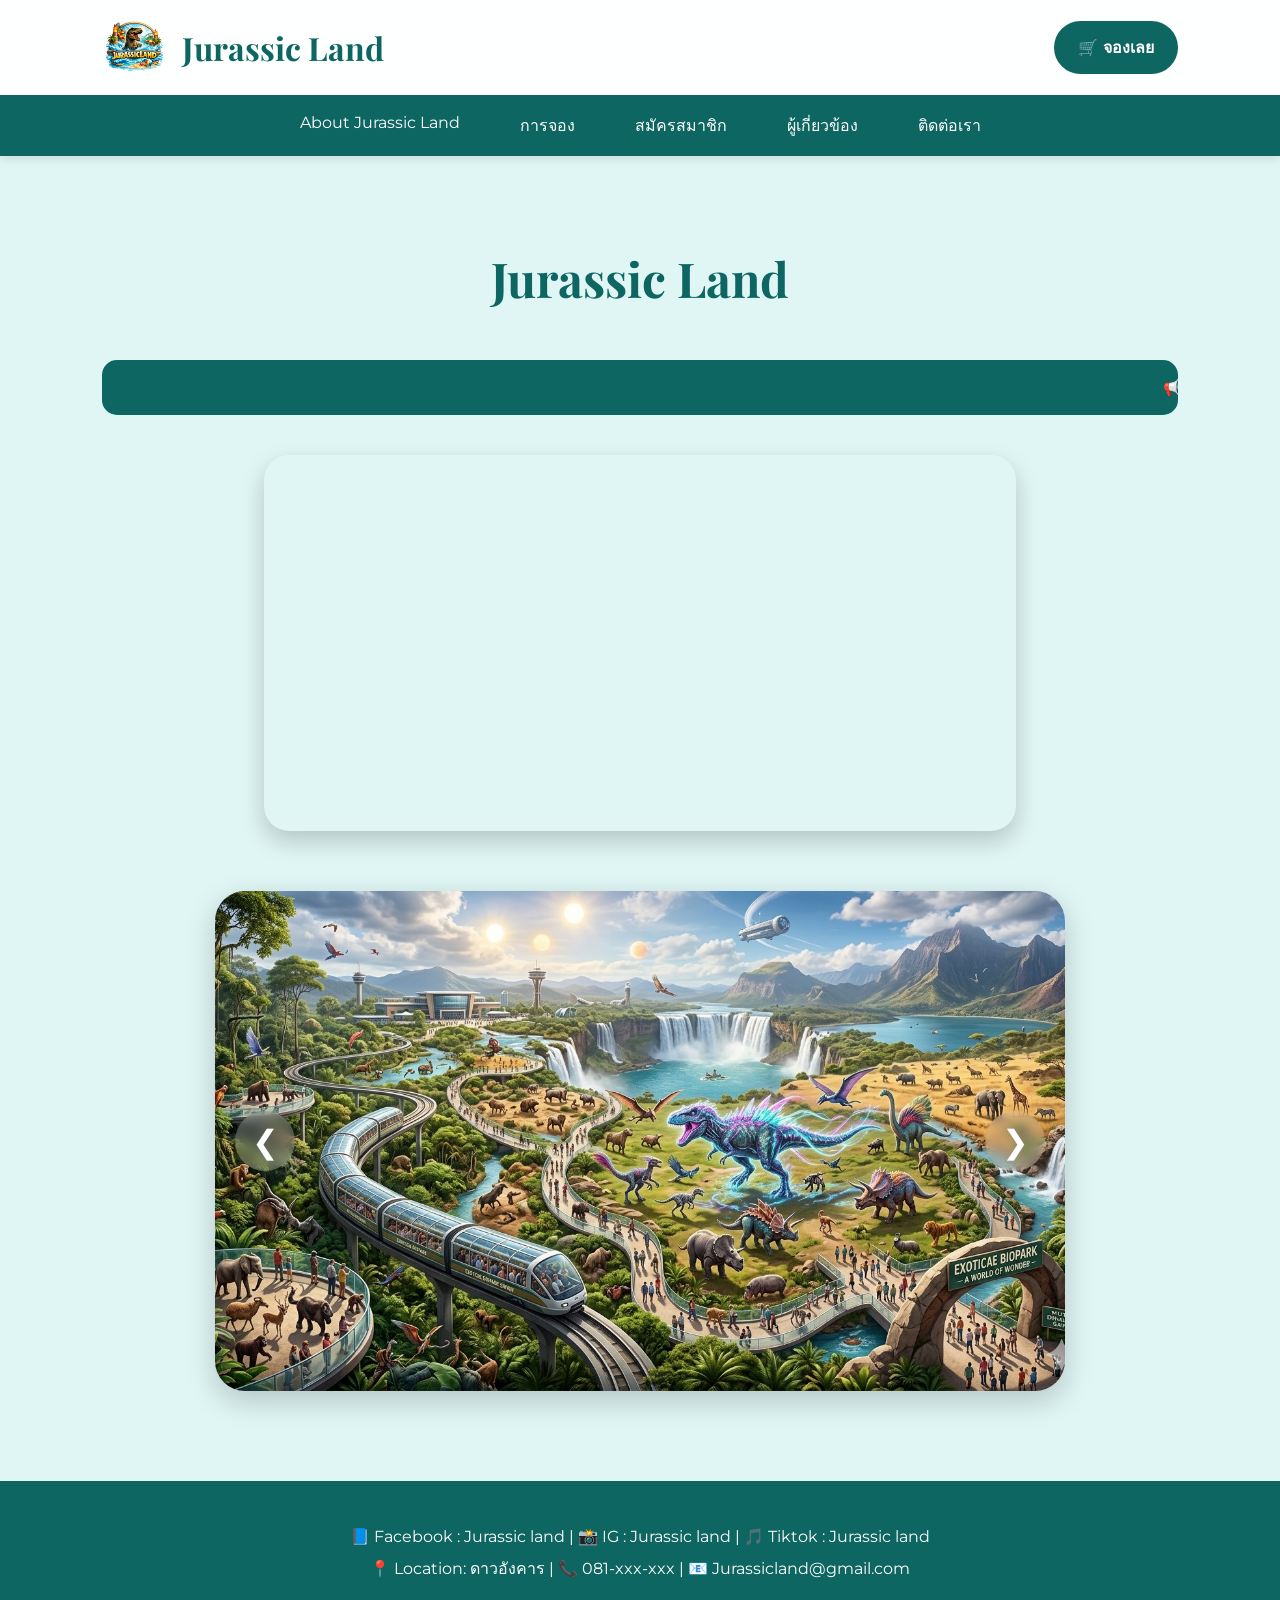
<file: index.html>
<!DOCTYPE html>
<html lang="th">
<head>
<meta charset="UTF-8">
<meta name="viewport" content="width=device-width, initial-scale=1.0">
<title>Jurassic Land</title>
<link rel="stylesheet" href="style.css">
</head>

<body>

<header>

<div class="topbar">

<a href="index.html" class="logo">
<img src="logo.png">
<h1>Jurassic Land</h1>
</a>

<a href="booking.html" class="book-btn">
🛒 จองเลย
</a>

</div>

<nav>
<ul class="menu">

<li>

<a href="#">About Jurassic Land</a>

<div class="dropdown">
<a href="about.html">สวนน้ำ</a>
<a href="about.html">สวนสนุก</a>
<a href="about.html">สวนสัตว์เปิด</a>
</div>

</li>

<li><a href="booking.html">การจอง</a></li>
<li><a href="member.html">สมัครสมาชิก</a></li>
<li><a href="team.html">ผู้เกี่ยวข้อง</a></li>
<li><a href="contact.html">ติดต่อเรา</a></li>

</ul>
</nav>

</header>

<section>

<div class="page-title">
<h1>Jurassic Land</h1>
</div>

<div class="marquee">
<span>
📢❗ 'Jurassic Land' เปิดทุกวันจันทร์ - ศุกร์ เวลา 10.00-23.00น.
</span>
</div>

<div class="video-box">
<video autoplay muted loop>
<source src="Dinowalk.mp4" type="video/mp4">
</video>
</div>

<div class="hero-slider">

<div class="slider-btn left" onclick="prevSlide()">
❮
</div>

<div class="slider-btn right" onclick="nextSlide()">
❯
</div>

<div class="slides">

<img src="open1.jpg" class="active">

<img src="open5.jpg">

<img src="play1.jpg">

<img src="play3.jpg">

<img src="play4.jpg">

<img src="water1.jpg">

<img src="water3.jpg">

</div>

</div>

</section>

<footer>

<p>
📘 Facebook : Jurassic land |
📸 IG : Jurassic land |
🎵 Tiktok : Jurassic land
</p>

<p>
📍 Location: ดาวอังคาร |
📞 081-xxx-xxx |
📧 Jurassicland@gmail.com
</p>

</footer>
<script>

const slides = document.querySelectorAll('.slides img');

let currentSlide = 0;

/* แสดงรูป */

function showSlide(index){

slides.forEach((slide)=>{
slide.classList.remove('active');
});

slides[index].classList.add('active');

}

/* ปุ่มขวา */

function nextSlide(){

currentSlide++;

if(currentSlide >= slides.length){
currentSlide = 0;
}

showSlide(currentSlide);

}

/* ปุ่มซ้าย */

function prevSlide(){

currentSlide--;

if(currentSlide < 0){
currentSlide = slides.length - 1;
}

showSlide(currentSlide);

}

/* เปลี่ยนอัตโนมัติ */

setInterval(()=>{

nextSlide();

},5000);

</script>
</body>
</html>
</file>
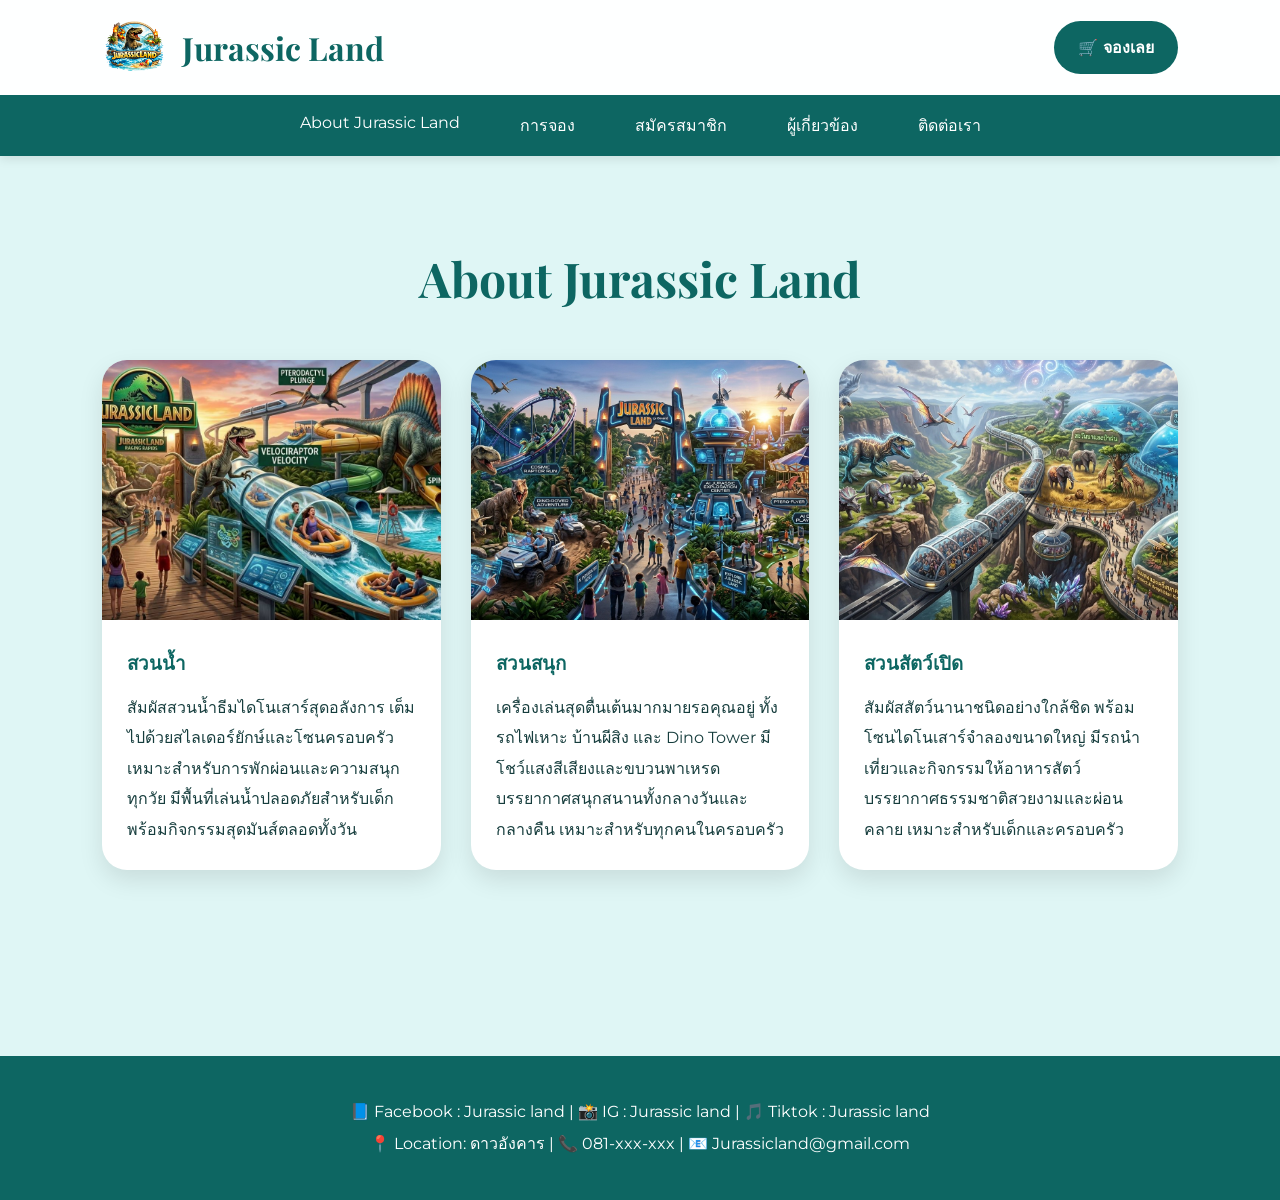
<file: about.html>
<!DOCTYPE html>
<html lang="th">
<head>
<meta charset="UTF-8">
<meta name="viewport" content="width=device-width, initial-scale=1.0">
<title>About Jurassic Land</title>
<link rel="stylesheet" href="style.css">
</head>

<body>

<header>

<div class="topbar">

<a href="index.html" class="logo">
<img src="logo.png">
<h1>Jurassic Land</h1>
</a>

<a href="booking.html" class="book-btn">
🛒 จองเลย
</a>

</div>

<nav>
<ul class="menu">

<li>

<a href="#">About Jurassic Land</a>

<div class="dropdown">
<a href="about.html">สวนน้ำ</a>
<a href="about.html">สวนสนุก</a>
<a href="about.html">สวนสัตว์เปิด</a>
</div>

</li>

<li><a href="booking.html">การจอง</a></li>
<li><a href="member.html">สมัครสมาชิก</a></li>
<li><a href="team.html">ผู้เกี่ยวข้อง</a></li>
<li><a href="contact.html">ติดต่อเรา</a></li>

</ul>
</nav>

</header>

<section>

<div class="page-title">
<h1>About Jurassic Land</h1>
</div>

<div class="card-grid">

<div class="card">

<img src="water2.jpg">

<div class="card-content">

<h3>สวนน้ำ</h3>

<p>
สัมผัสสวนน้ำธีมไดโนเสาร์สุดอลังการ
เต็มไปด้วยสไลเดอร์ยักษ์และโซนครอบครัว
เหมาะสำหรับการพักผ่อนและความสนุกทุกวัย
มีพื้นที่เล่นน้ำปลอดภัยสำหรับเด็ก
พร้อมกิจกรรมสุดมันส์ตลอดทั้งวัน
</p>

</div>

</div>

<div class="card">

<img src="play2.jpg">

<div class="card-content">

<h3>สวนสนุก</h3>

<p>
เครื่องเล่นสุดตื่นเต้นมากมายรอคุณอยู่
ทั้งรถไฟเหาะ บ้านผีสิง และ Dino Tower
มีโชว์แสงสีเสียงและขบวนพาเหรด
บรรยากาศสนุกสนานทั้งกลางวันและกลางคืน
เหมาะสำหรับทุกคนในครอบครัว
</p>

</div>

</div>

<div class="card">

<img src="open2.jpg">

<div class="card-content">

<h3>สวนสัตว์เปิด</h3>

<p>
สัมผัสสัตว์นานาชนิดอย่างใกล้ชิด
พร้อมโซนไดโนเสาร์จำลองขนาดใหญ่
มีรถนำเที่ยวและกิจกรรมให้อาหารสัตว์
บรรยากาศธรรมชาติสวยงามและผ่อนคลาย
เหมาะสำหรับเด็กและครอบครัว
</p>

</div>

</div>

</div>

</section>

<footer>

<p>
📘 Facebook : Jurassic land |
📸 IG : Jurassic land |
🎵 Tiktok : Jurassic land
</p>

<p>
📍 Location: ดาวอังคาร |
📞 081-xxx-xxx |
📧 Jurassicland@gmail.com
</p>

</footer>

</body>
</html>
</file>
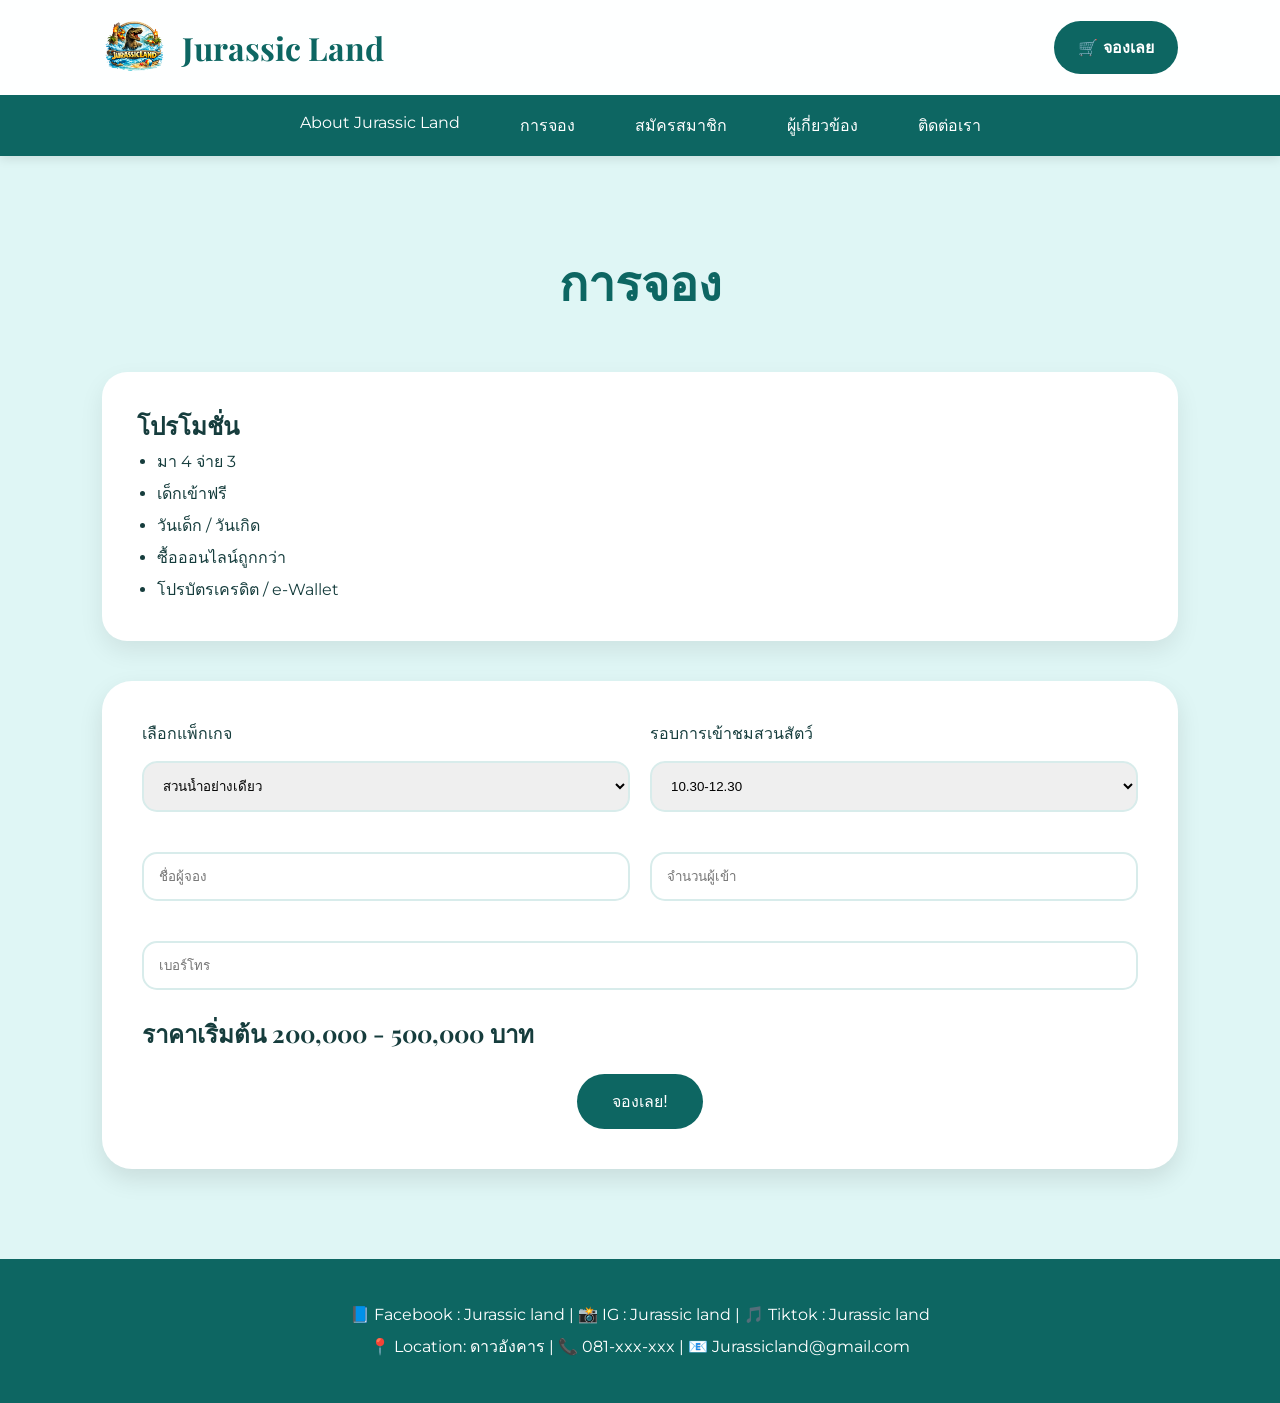
<file: booking.html>
<!DOCTYPE html>
<html lang="th">
<head>
<meta charset="UTF-8">
<meta name="viewport" content="width=device-width, initial-scale=1.0">
<title>การจอง</title>
<link rel="stylesheet" href="style.css">
</head>

<body>

<header>

<div class="topbar">

<a href="index.html" class="logo">
<img src="logo.png">
<h1>Jurassic Land</h1>
</a>

<a href="booking.html" class="book-btn">
🛒 จองเลย
</a>

</div>

<nav>
<ul class="menu">

<li>

<a href="#">About Jurassic Land</a>

<div class="dropdown">
<a href="about.html">สวนน้ำ</a>
<a href="about.html">สวนสนุก</a>
<a href="about.html">สวนสัตว์เปิด</a>
</div>

</li>

<li><a href="booking.html">การจอง</a></li>
<li><a href="member.html">สมัครสมาชิก</a></li>
<li><a href="team.html">ผู้เกี่ยวข้อง</a></li>
<li><a href="contact.html">ติดต่อเรา</a></li>

</ul>
</nav>

</header>

<section>

<div class="page-title">
<h1>การจอง</h1>
</div>

<div class="promo">

<h2>โปรโมชั่น</h2>

<ul>

<li>มา 4 จ่าย 3</li>
<li>เด็กเข้าฟรี</li>
<li>วันเด็ก / วันเกิด</li>
<li>ซื้อออนไลน์ถูกกว่า</li>
<li>โปรบัตรเครดิต / e-Wallet</li>

</ul>

</div>

<div class="form-box">

<div class="form-row">

<div>

<label>เลือกแพ็กเกจ</label>

<select>
<option>สวนน้ำอย่างเดียว</option>
<option>สวนสนุกอย่างเดียว</option>
<option>สวนน้ำ + สวนสนุก</option>
<option>สวนสัตว์</option>
</select>

</div>

<div>

<label>รอบการเข้าชมสวนสัตว์</label>

<select>
<option>10.30-12.30</option>
<option>13.00-15.00</option>
<option>15.30-17.30</option>
<option>18.00-20.00</option>
<option>20.30-22.30</option>
</select>

</div>

</div>

<div class="form-row">

<input type="text" placeholder="ชื่อผู้จอง">

<input type="number" placeholder="จำนวนผู้เข้า">

</div>

<input type="tel" placeholder="เบอร์โทร">

<h2>
ราคาเริ่มต้น 200,000 - 500,000 บาท
</h2>

<div class="center-btn">
<button class="btn">จองเลย!</button>
</div>

</div>

</section>

<footer>

<p>
📘 Facebook : Jurassic land |
📸 IG : Jurassic land |
🎵 Tiktok : Jurassic land
</p>

<p>
📍 Location: ดาวอังคาร |
📞 081-xxx-xxx |
📧 Jurassicland@gmail.com
</p>

</footer>

</body>
</html>
</file>
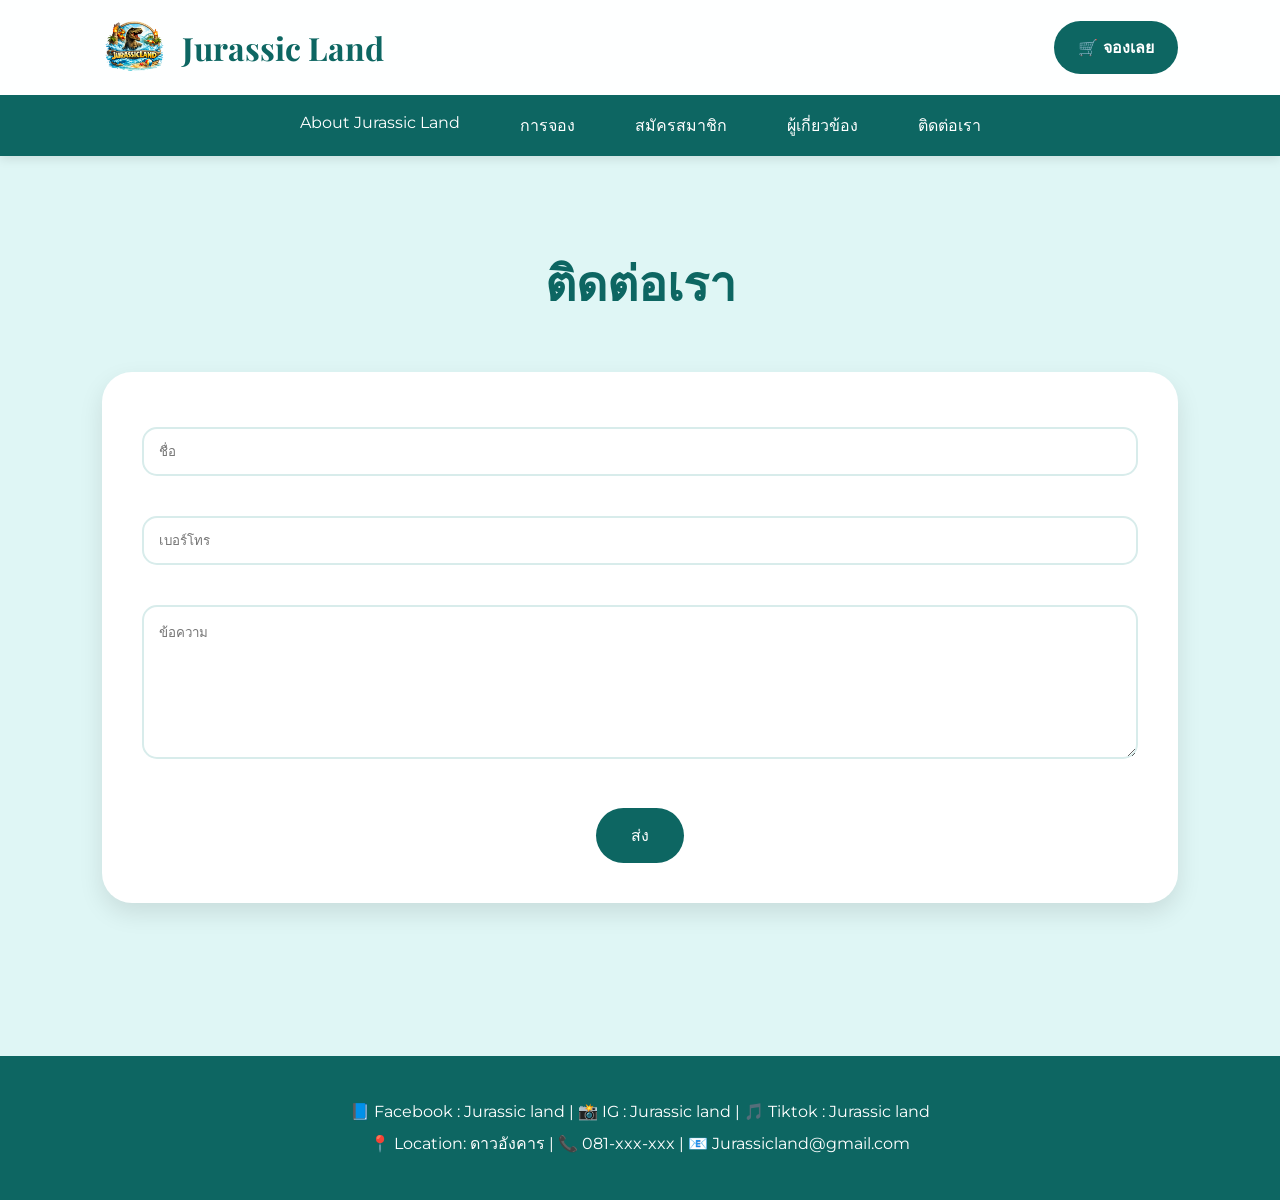
<file: contact.html>
<!DOCTYPE html>
<html lang="th">
<head>
<meta charset="UTF-8">
<meta name="viewport" content="width=device-width, initial-scale=1.0">
<title>ติดต่อเรา</title>
<link rel="stylesheet" href="style.css">
</head>

<body>

<header>

<div class="topbar">

<a href="index.html" class="logo">
<img src="logo.png">
<h1>Jurassic Land</h1>
</a>

<a href="booking.html" class="book-btn">
🛒 จองเลย
</a>

</div>

<nav>
<ul class="menu">

<li>

<a href="#">About Jurassic Land</a>

<div class="dropdown">
<a href="about.html">สวนน้ำ</a>
<a href="about.html">สวนสนุก</a>
<a href="about.html">สวนสัตว์เปิด</a>
</div>

</li>

<li><a href="booking.html">การจอง</a></li>
<li><a href="member.html">สมัครสมาชิก</a></li>
<li><a href="team.html">ผู้เกี่ยวข้อง</a></li>
<li><a href="contact.html">ติดต่อเรา</a></li>

</ul>
</nav>

</header>

<section>

<div class="page-title">
<h1>ติดต่อเรา</h1>
</div>

<div class="form-box">

<input type="text" placeholder="ชื่อ">

<input type="tel" placeholder="เบอร์โทร">

<textarea rows="8" placeholder="ข้อความ"></textarea>

<div class="center-btn">
<button class="btn">ส่ง</button>
</div>

</div>

</section>

<footer>

<p>
📘 Facebook : Jurassic land |
📸 IG : Jurassic land |
🎵 Tiktok : Jurassic land
</p>

<p>
📍 Location: ดาวอังคาร |
📞 081-xxx-xxx |
📧 Jurassicland@gmail.com
</p>

</footer>

</body>
</html>
</file>
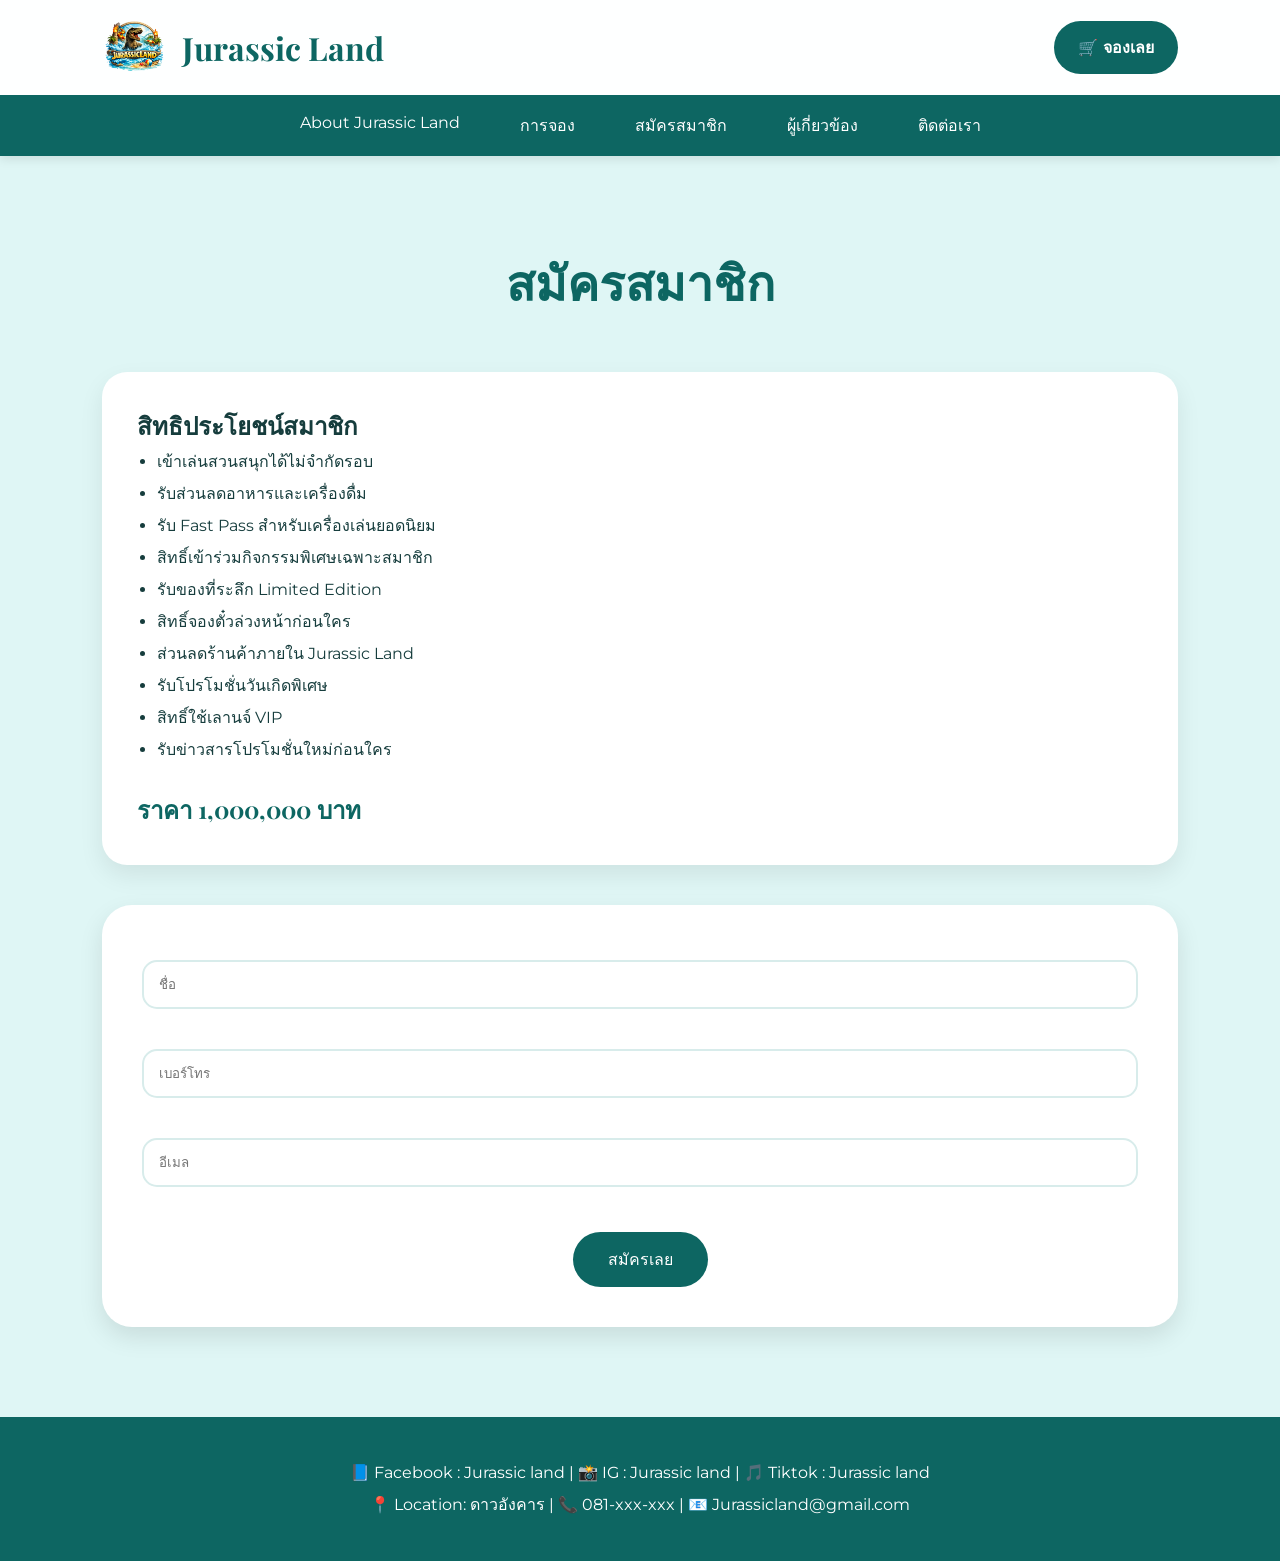
<file: member.html>
<!DOCTYPE html>
<html lang="th">
<head>
<meta charset="UTF-8">
<meta name="viewport" content="width=device-width, initial-scale=1.0">
<title>สมัครสมาชิก</title>
<link rel="stylesheet" href="style.css">
</head>

<body>

<header>

<div class="topbar">

<a href="index.html" class="logo">
<img src="logo.png">
<h1>Jurassic Land</h1>
</a>

<a href="booking.html" class="book-btn">
🛒 จองเลย
</a>

</div>

<nav>
<ul class="menu">

<li>

<a href="#">About Jurassic Land</a>

<div class="dropdown">
<a href="about.html">สวนน้ำ</a>
<a href="about.html">สวนสนุก</a>
<a href="about.html">สวนสัตว์เปิด</a>
</div>

</li>

<li><a href="booking.html">การจอง</a></li>
<li><a href="member.html">สมัครสมาชิก</a></li>
<li><a href="team.html">ผู้เกี่ยวข้อง</a></li>
<li><a href="contact.html">ติดต่อเรา</a></li>

</ul>
</nav>

</header>

<section>

<div class="page-title">
<h1>สมัครสมาชิก</h1>
</div>

<div class="benefits">

<h2>สิทธิประโยชน์สมาชิก</h2>

<ul>
<li>เข้าเล่นสวนสนุกได้ไม่จำกัดรอบ</li>
<li>รับส่วนลดอาหารและเครื่องดื่ม</li>
<li>รับ Fast Pass สำหรับเครื่องเล่นยอดนิยม</li>
<li>สิทธิ์เข้าร่วมกิจกรรมพิเศษเฉพาะสมาชิก</li>
<li>รับของที่ระลึก Limited Edition</li>
<li>สิทธิ์จองตั๋วล่วงหน้าก่อนใคร</li>
<li>ส่วนลดร้านค้าภายใน Jurassic Land</li>
<li>รับโปรโมชั่นวันเกิดพิเศษ</li>
<li>สิทธิ์ใช้เลานจ์ VIP</li>
<li>รับข่าวสารโปรโมชั่นใหม่ก่อนใคร</li>
</ul>

<h2 style="margin-top:25px; color:#0d6662;">
ราคา 1,000,000 บาท
</h2>

</div>

<div class="form-box">

<input type="text" placeholder="ชื่อ">

<input type="tel" placeholder="เบอร์โทร">

<input type="email" placeholder="อีเมล">

<div class="center-btn">
<button class="btn">สมัครเลย</button>
</div>

</div>

</section>

<footer>

<p>
📘 Facebook : Jurassic land |
📸 IG : Jurassic land |
🎵 Tiktok : Jurassic land
</p>

<p>
📍 Location: ดาวอังคาร |
📞 081-xxx-xxx |
📧 Jurassicland@gmail.com
</p>

</footer>

</body>
</html>
</file>
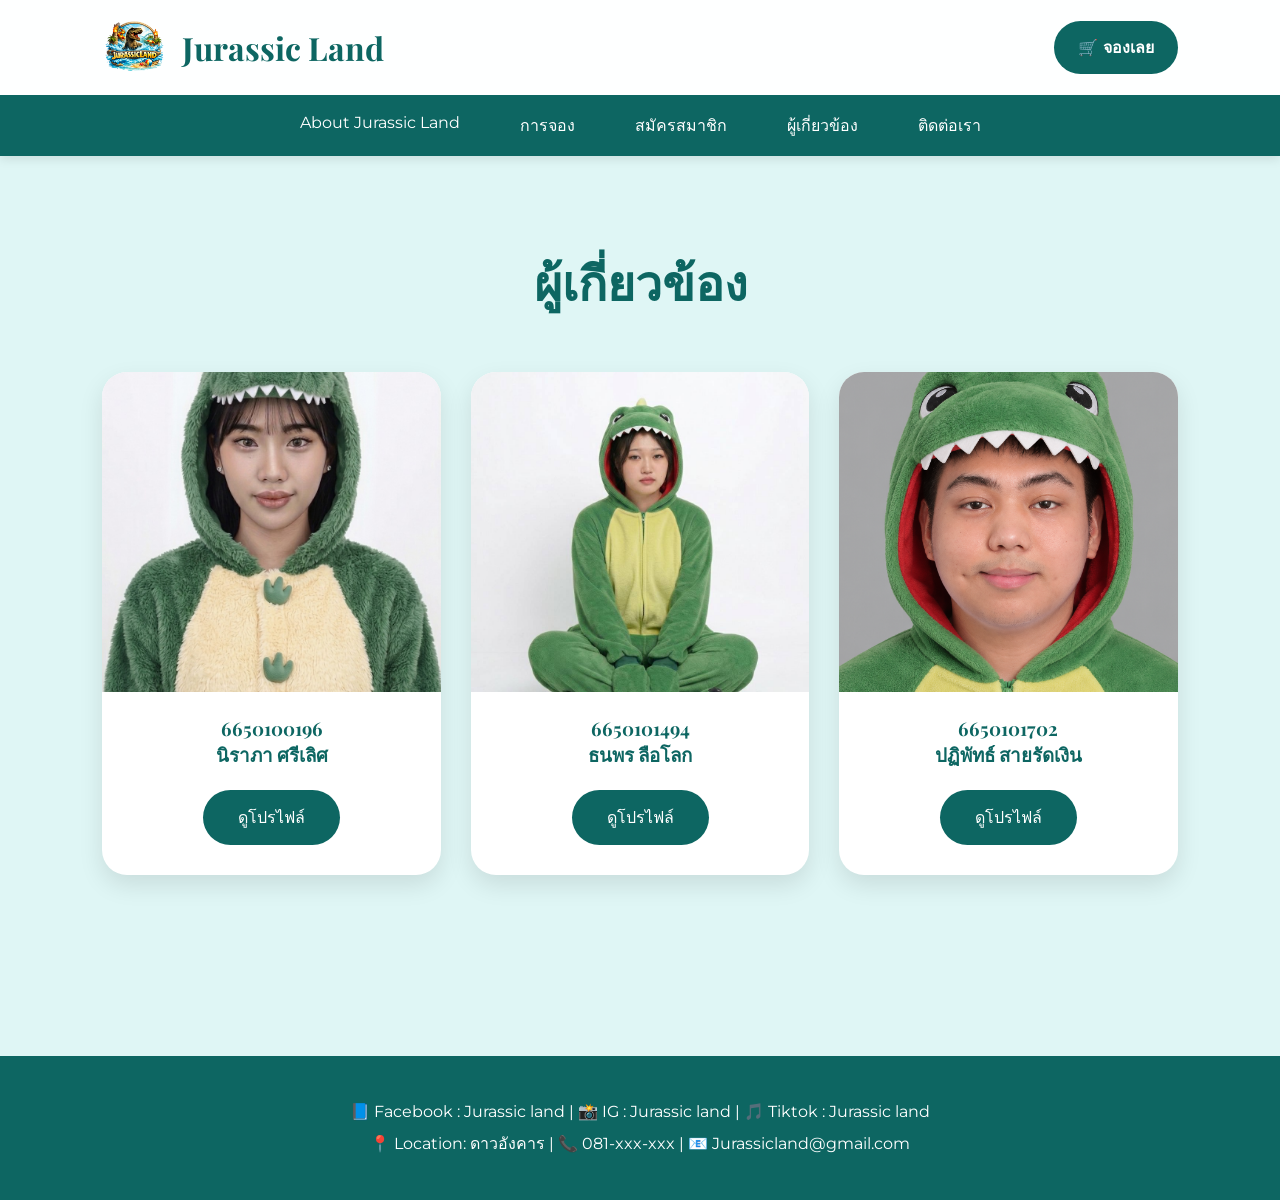
<file: team.html>
<!DOCTYPE html>
<html lang="th">
<head>
<meta charset="UTF-8">
<meta name="viewport" content="width=device-width, initial-scale=1.0">
<title>ผู้เกี่ยวข้อง</title>
<link rel="stylesheet" href="style.css">
</head>

<body>

<header>

<div class="topbar">

<a href="index.html" class="logo">
<img src="logo.png">
<h1>Jurassic Land</h1>
</a>

<a href="booking.html" class="book-btn">
🛒 จองเลย
</a>

</div>

<nav>
<ul class="menu">

<li>

<a href="#">About Jurassic Land</a>

<div class="dropdown">
<a href="about.html">สวนน้ำ</a>
<a href="about.html">สวนสนุก</a>
<a href="about.html">สวนสัตว์เปิด</a>
</div>

</li>

<li><a href="booking.html">การจอง</a></li>
<li><a href="member.html">สมัครสมาชิก</a></li>
<li><a href="team.html">ผู้เกี่ยวข้อง</a></li>
<li><a href="contact.html">ติดต่อเรา</a></li>

</ul>
</nav>

</header>

<section>

<div class="page-title">
<h1>ผู้เกี่ยวข้อง</h1>
</div>

<div class="team">

<div class="team-card">

<img src="wawaprofile.jpg">

<h3>
6650100196 <br>
นิราภา ศรีเลิศ
</h3>

<a href="https://niraphas00-ai.github.io/Srilerdgithub/" target="_blank">

<div class="center-btn">
<button class="btn">ดูโปรไฟล์</button>
</div>

</a>

</div>

<div class="team-card">

<img src="fonprofile.jpg">

<h3>
6650101494 <br>
ธนพร ลือโลก
</h3>

<a href="https://thanaphonlue.github.io/Thanaphonluelok/" target="_blank">

<div class="center-btn">
<button class="btn">ดูโปรไฟล์</button>
</div>

</a>

</div>

<div class="team-card">

<img src="profiledino.png">

<h3>
6650101702 <br>
ปฏิพัทธ์ สายรัดเงิน
</h3>

<a href="https://chokun045-byte.github.io/MyResume/" target="_blank">

<div class="center-btn">
<button class="btn">ดูโปรไฟล์</button>
</div>

</a>

</div>

</div>

</section>

<footer>

<p>
📘 Facebook : Jurassic land |
📸 IG : Jurassic land |
🎵 Tiktok : Jurassic land
</p>

<p>
📍 Location: ดาวอังคาร |
📞 081-xxx-xxx |
📧 Jurassicland@gmail.com
</p>

</footer>

</body>
</html>
</file>
<file: style.css>
@import url('https://fonts.googleapis.com/css2?family=Playfair+Display:wght@700&family=Montserrat:wght@300;400;500;700&display=swap');

*{
    margin:0;
    padding:0;
    box-sizing:border-box;
    scroll-behavior:smooth;
}

body{
    background:#dff6f5;
    color:#163d3d;
    font-family:'Montserrat',sans-serif;
}

h1,h2,h3,h4,h5{
    font-family:'Playfair Display',cursive;
}

a{
    text-decoration:none;
}

section{
    padding:90px 8%;
    min-height:100vh;
}

header{
    width:100%;
    position:sticky;
    top:0;
    z-index:999;
    background:rgba(255,255,255,0.95);
    backdrop-filter:blur(10px);
    box-shadow:0 3px 10px rgba(0,0,0,0.1);
}

.topbar{
    display:flex;
    justify-content:space-between;
    align-items:center;
    padding:15px 8%;
}

.logo{
    display:flex;
    align-items:center;
    gap:15px;
}

.logo img{
    width:65px;
}

.logo h1{
    color:#0d6662;
    font-size:2rem;
}

.book-btn{
    background:#0d6662;
    color:white;
    padding:14px 24px;
    border-radius:50px;
    transition:0.4s;
    display:flex;
    align-items:center;
    gap:10px;
    font-weight:bold;
}

.book-btn:hover{
    background:#13a39a;
    transform:scale(1.05);
}

nav{
    background:#0d6662;
}

.menu{
    display:flex;
    justify-content:center;
    list-style:none;
}

.menu li{
    position:relative;
}

.menu li a{
    display:block;
    padding:18px 30px;
    color:white;
    transition:0.4s;
}

.menu li:hover>a{
    background:#13a39a;
}

.dropdown{
    position:absolute;
    top:100%;
    left:0;
    background:white;
    min-width:220px;
    opacity:0;
    visibility:hidden;
    transform:translateY(10px);
    transition:0.4s;
    box-shadow:0 10px 20px rgba(0,0,0,0.15);
}

.dropdown a{
    color:#0d6662 !important;
}

.menu li:hover .dropdown{
    opacity:1;
    visibility:visible;
    transform:translateY(0);
}

.page-title{
    text-align:center;
    margin-bottom:50px;
}

.page-title h1{
    font-size:3rem;
    color:#0d6662;
}

.marquee{
    overflow:hidden;
    background:#0d6662;
    color:white;
    padding:15px;
    white-space:nowrap;
    border-radius:15px;
}

.marquee span{
    display:inline-block;
    padding-left:100%;
    animation:marquee 18s linear infinite;
}

@keyframes marquee{
    0%{transform:translateX(0);}
    100%{transform:translateX(-100%);}
}

.video-box{
    display:flex;
    justify-content:center;
    margin-top:40px;
}

.video-box video{
    width:70%;
    max-width:850px;
    border-radius:25px;
    box-shadow:0 10px 25px rgba(0,0,0,0.2);
}

.small-gallery{
    display:flex;
    justify-content:center;
    gap:25px;
    margin-top:50px;
    flex-wrap:wrap;
}

.small-gallery img{
    width:280px;
    height:180px;
    object-fit:cover;
    border-radius:20px;
    transition:0.4s;
    box-shadow:0 8px 20px rgba(0,0,0,0.15);
}

.small-gallery img:hover{
    transform:translateY(-8px);
}

.card-grid{
    display:grid;
    grid-template-columns:repeat(auto-fit,minmax(320px,1fr));
    gap:30px;
}

.card{
    background:white;
    border-radius:25px;
    overflow:hidden;
    box-shadow:0 10px 25px rgba(0,0,0,0.1);
}

.card img{
    width:100%;
    height:260px;
    object-fit:cover;
}

.card-content{
    padding:25px;
}

.card-content h3{
    color:#0d6662;
    margin-bottom:15px;
}

.card-content p{
    line-height:1.9;
}

.form-box{
    background:white;
    padding:40px;
    border-radius:30px;
    box-shadow:0 10px 25px rgba(0,0,0,0.1);
}

.form-box input,
.form-box textarea,
.form-box select{
    width:100%;
    padding:15px;
    margin-top:15px;
    margin-bottom:25px;
    border-radius:15px;
    border:2px solid #d8eceb;
}

.form-row{
    display:grid;
    grid-template-columns:1fr 1fr;
    gap:20px;
}

.center-btn{
    text-align:center;
    margin-top:20px;
}

.btn{
    background:#0d6662;
    color:white;
    border:none;
    padding:15px 35px;
    border-radius:50px;
    cursor:pointer;
    transition:0.4s;
    font-size:1rem;
}

.btn:hover{
    background:#13a39a;
    transform:scale(1.05);
}

.promo,
.benefits{
    background:white;
    padding:35px;
    border-radius:25px;
    margin-bottom:40px;
    box-shadow:0 10px 25px rgba(0,0,0,0.08);
}

.promo ul,
.benefits ul{
    padding-left:20px;
    line-height:2;
}

.team{
    display:grid;
    grid-template-columns:repeat(auto-fit,minmax(280px,1fr));
    gap:30px;
}

.team-card{
    background:white;
    border-radius:25px;
    overflow:hidden;
    text-align:center;
    padding-bottom:30px;
    box-shadow:0 10px 25px rgba(0,0,0,0.1);
}

.team-card img{
    width:100%;
    height:320px;
    object-fit:cover;
}

.team-card h3{
    margin:20px;
    color:#0d6662;
}

footer{
    background:#0d6662;
    color:white;
    text-align:center;
    padding:40px 20px;
    line-height:2;
}

@media(max-width:900px){

.menu{
    flex-wrap:wrap;
}

.form-row{
    grid-template-columns:1fr;
}

.video-box video{
    width:95%;
}

.page-title h1{
    font-size:2rem;
}

}
/* HOME IMAGE SLIDER */

.hero-slider{
    width:100%;
    max-width:850px;
    height:500px;
    margin:60px auto 0;
    position:relative;
    overflow:hidden;
    border-radius:30px;
    box-shadow:0 10px 30px rgba(0,0,0,0.2);
}

.hero-slider .slides{
    width:100%;
    height:100%;
    position:relative;
}

.hero-slider .slides img{
    width:100%;
    height:100%;
    object-fit:cover;
    position:absolute;
    top:0;
    left:0;
    opacity:0;
    transition:1s;
}

/* รูปที่กำลังแสดง */

.hero-slider .slides img.active{
    opacity:1;
}

/* เอฟเฟกต์เปลี่ยนรูป */


/* ปุ่มซ้ายขวา */

.slider-btn{
    position:absolute;
    top:50%;
    transform:translateY(-50%);
    width:60px;
    height:60px;
    border-radius:50%;
    background:rgba(255,255,255,0.20);
    display:flex;
    justify-content:center;
    align-items:center;
    font-size:2rem;
    color:white;
    z-index:10;
    cursor:pointer;
    transition:0.4s;
    backdrop-filter:blur(6px);
}

/* ตอน hover */

.slider-btn:hover{
    background:rgba(255,255,255,0.9);
    color:#0d6662;
    transform:translateY(-50%) scale(1.1);
}

/* ตำแหน่ง */

.slider-btn.left{
    left:20px;
}

.slider-btn.right{
    right:20px;
}

/* DROPDOWN HOVER */

.dropdown a{
    transition:0.3s;
}

/* ไฮไลท์เทา */

.dropdown a:hover{
    background:#d9d9d9;
    color:#0d6662 !important;
    padding-left:20px;
}

/* MOBILE */

@media(max-width:900px){

.hero-slider{
    height:320px;
}

.slider-btn{
    width:45px;
    height:45px;
    font-size:1.3rem;
}

}
</file>
